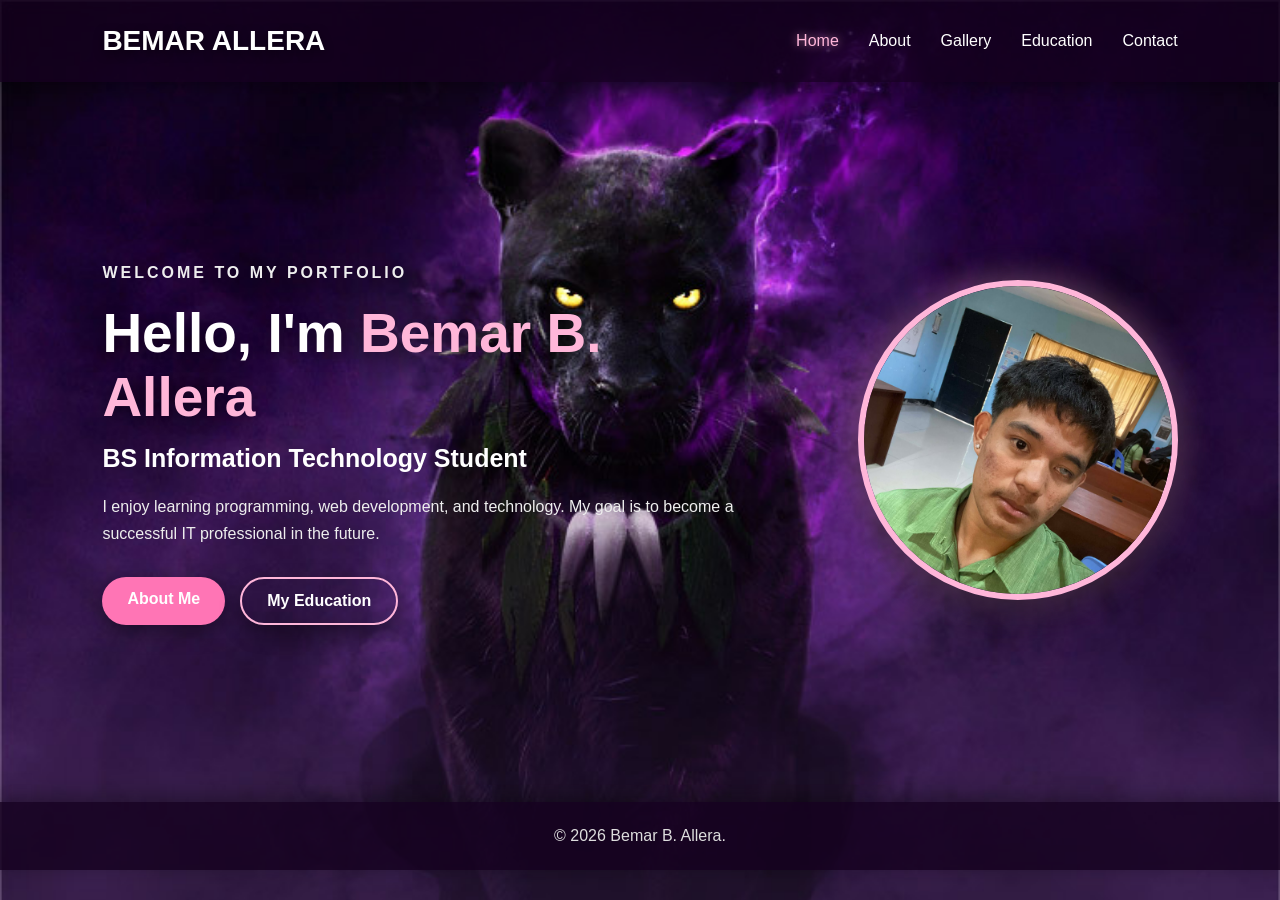
<file: index.html>
<!DOCTYPE html>
<html lang="en">
<head>
    <meta charset="UTF-8">
    <meta name="viewport" content="width=device-width, initial-scale=1.0">
    <title>Bemar Allera | Portfolio</title>
    <link rel="stylesheet" href="style.css">
</head>
<body>

<header>
    <nav>
        <h2 class="logo">BEMAR ALLERA<span></span></h2>

        <ul>
            <li><a href="index.html" class="active">Home</a></li>
            <li><a href="about.html">About</a></li>
            <li><a href="gallery.html">Gallery</a></li>
            <li><a href="education.html">Education</a></li>
            <li><a href="contact.html">Contact</a></li>
        </ul>
    </nav>
</header>

<section class="hero">

    <div class="hero-text">
        <p class="welcome">WELCOME TO MY PORTFOLIO</p>

        <h1>Hello, I'm <span>Bemar B. Allera</span></h1>

        <h2>BS Information Technology Student</h2>

        <p>
            I enjoy learning programming, web development, and technology.
            My goal is to become a successful IT professional in the future.
        </p>

        <div class="buttons">
            <a href="about.html" class="btn">About Me</a>
            <a href="education.html" class="btn second">My Education</a>
        
        </div>
    </div>

    <div class="hero-image">
        <img src="bemar.jpg" alt="Bemar Allera">
    </div>

</section>

<footer>
    <p>© 2026 Bemar B. Allera.</p>
</footer>

</body>
</html>
</file>
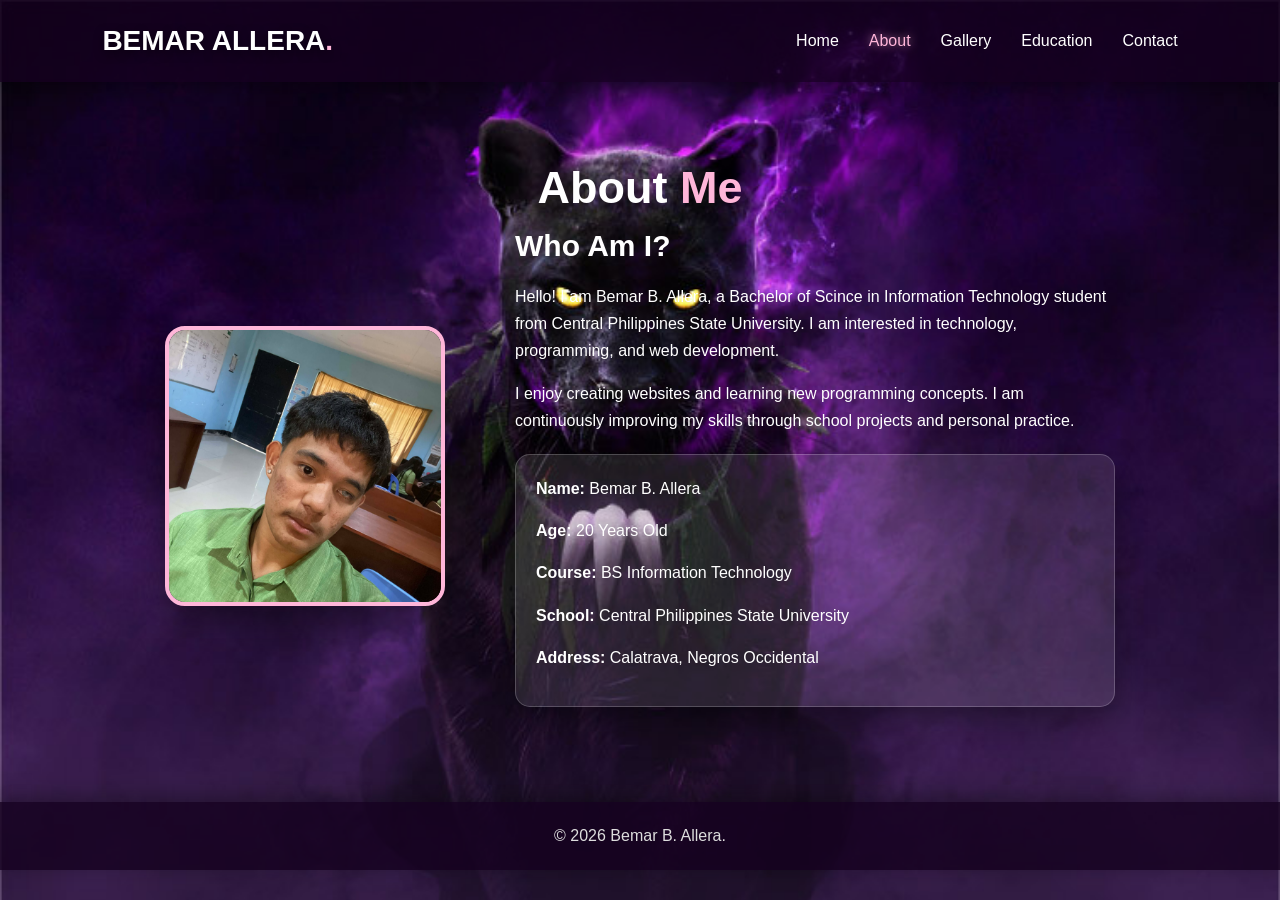
<file: about.html>
<!DOCTYPE html>
<html lang="en">
<head>
    <meta charset="UTF-8">
    <meta name="viewport" content="width=device-width, initial-scale=1.0">
    <title>About Me | Bemar Allera</title>
    <link rel="stylesheet" href="style.css">
</head>
<body>

<header>
    <nav>
        <h2 class="logo">BEMAR ALLERA<span>.</span></h2>

        <ul>
            <li><a href="index.html">Home</a></li>
            <li><a href="about.html" class="active">About</a></li>
            <li><a href="gallery.html">Gallery</a></li>
            <li><a href="education.html">Education</a></li>
            <li><a href="contact.html">Contact</a></li>
        </ul>
    </nav>
</header>

<section class="page-section">

    <h1>About <span>Me</span></h1>

    <div class="about-container">

        <div class="about-image">
            <img src="bemar.jpg" alt="Bemar Allera">
        </div>

        <div class="about-text">
            <h2>Who Am I?</h2>

            <p>
                Hello! I am Bemar B. Allera, a Bachelor of Scince in Information Technology
                student from Central Philippines State University.
                I am interested in technology, programming, and web development.
            </p>

            <p>
                I enjoy creating websites and learning new programming
                concepts. I am continuously improving my skills through
                school projects and personal practice.
            </p>

            <div class="info-box">
                <p><strong>Name:</strong> Bemar B. Allera</p>
                <p><strong>Age:</strong> 20 Years Old</p>
                <p><strong>Course:</strong> BS Information Technology</p>
                <p><strong>School:</strong> Central Philippines State University</p>
                <p><strong>Address:</strong> Calatrava, Negros Occidental</p>
            </div>
        </div>

    </div>

</section>

<footer>
    <p>© 2026 Bemar B. Allera.</p>
</footer>

</body>
</html>
</file>
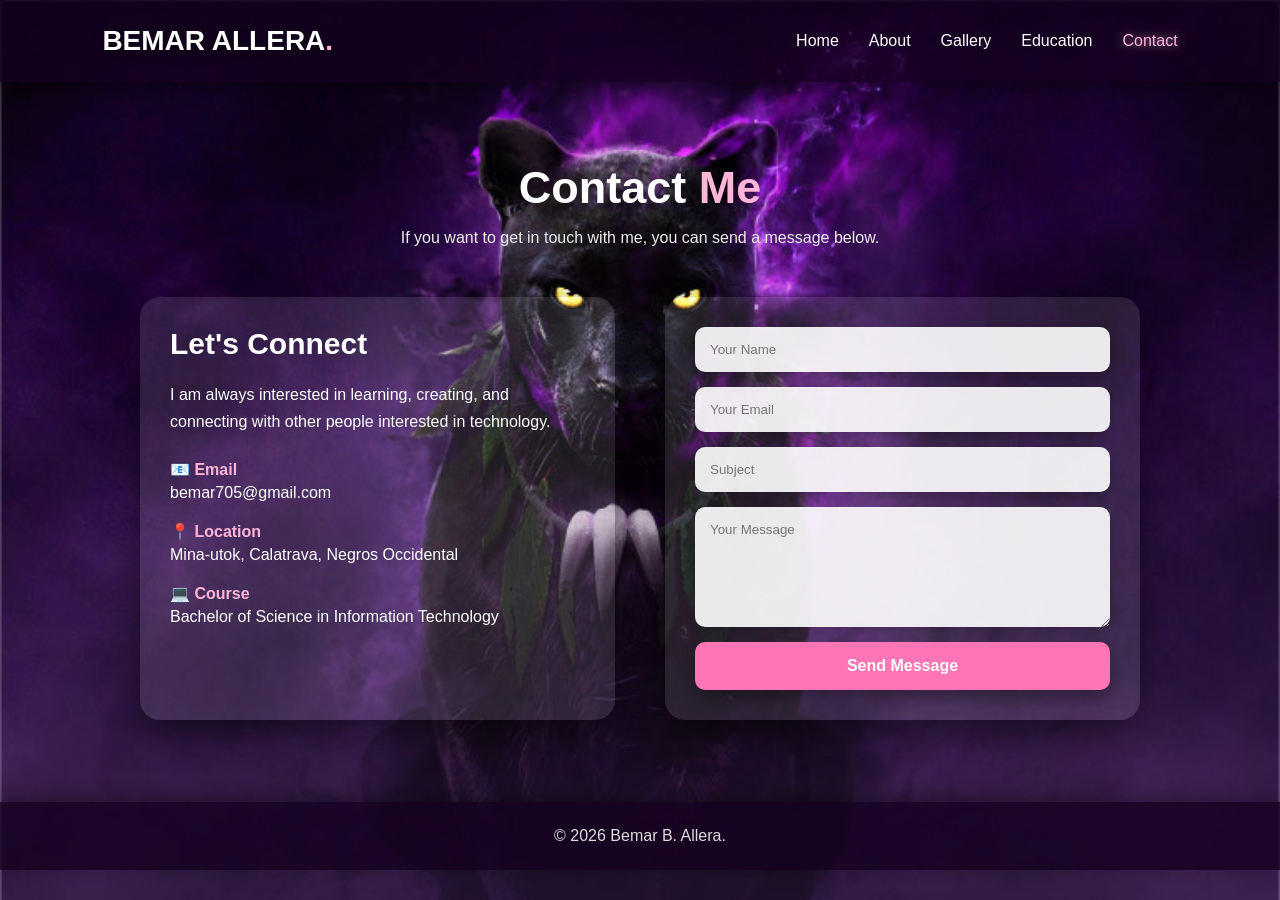
<file: contact.html>
<!DOCTYPE html>
<html lang="en">
<head>
    <meta charset="UTF-8">
    <meta name="viewport" content="width=device-width, initial-scale=1.0">
    <title>Contact | Bemar Allera</title>
    <link rel="stylesheet" href="style.css">
</head>
<body>

<header>
    <nav>
        <h2 class="logo">BEMAR ALLERA<span>.</span></h2>

        <ul>
            <li><a href="index.html">Home</a></li>
            <li><a href="about.html">About</a></li>
            <li><a href="gallery.html">Gallery</a></li>
            <li><a href="education.html">Education</a></li>
            <li><a href="contact.html" class="active">Contact</a></li>
        </ul>
    </nav>
</header>

<section class="page-section">

    <h1>Contact <span>Me</span></h1>

    <p class="section-description">
        If you want to get in touch with me, you can send a message below.
    </p>

    <div class="contact-container">

        <div class="contact-info">

            <h2>Let's Connect</h2>

            <p>
                I am always interested in learning, creating, and connecting
                with other people interested in technology.
            </p>

            <div class="contact-item">
                <strong>📧 Email</strong>
                <p>bemar705@gmail.com</p>
            </div>

            <div class="contact-item">
                <strong>📍 Location</strong>
                <p>Mina-utok, Calatrava, Negros Occidental</p>
            </div>

            <div class="contact-item">
                <strong>💻 Course</strong>
                <p>Bachelor of Science in Information Technology</p>
            </div>

        </div>

        <form class="contact-form">

            <input type="text" placeholder="Your Name" required>

            <input type="email" placeholder="Your Email" required>

            <input type="text" placeholder="Subject" required>

            <textarea placeholder="Your Message" rows="6" required></textarea>

            <button type="submit">Send Message</button>

        </form>

    </div>

</section>

<footer>
    <p>© 2026 Bemar B. Allera.</p>
</footer>

</body>
</html>
</file>
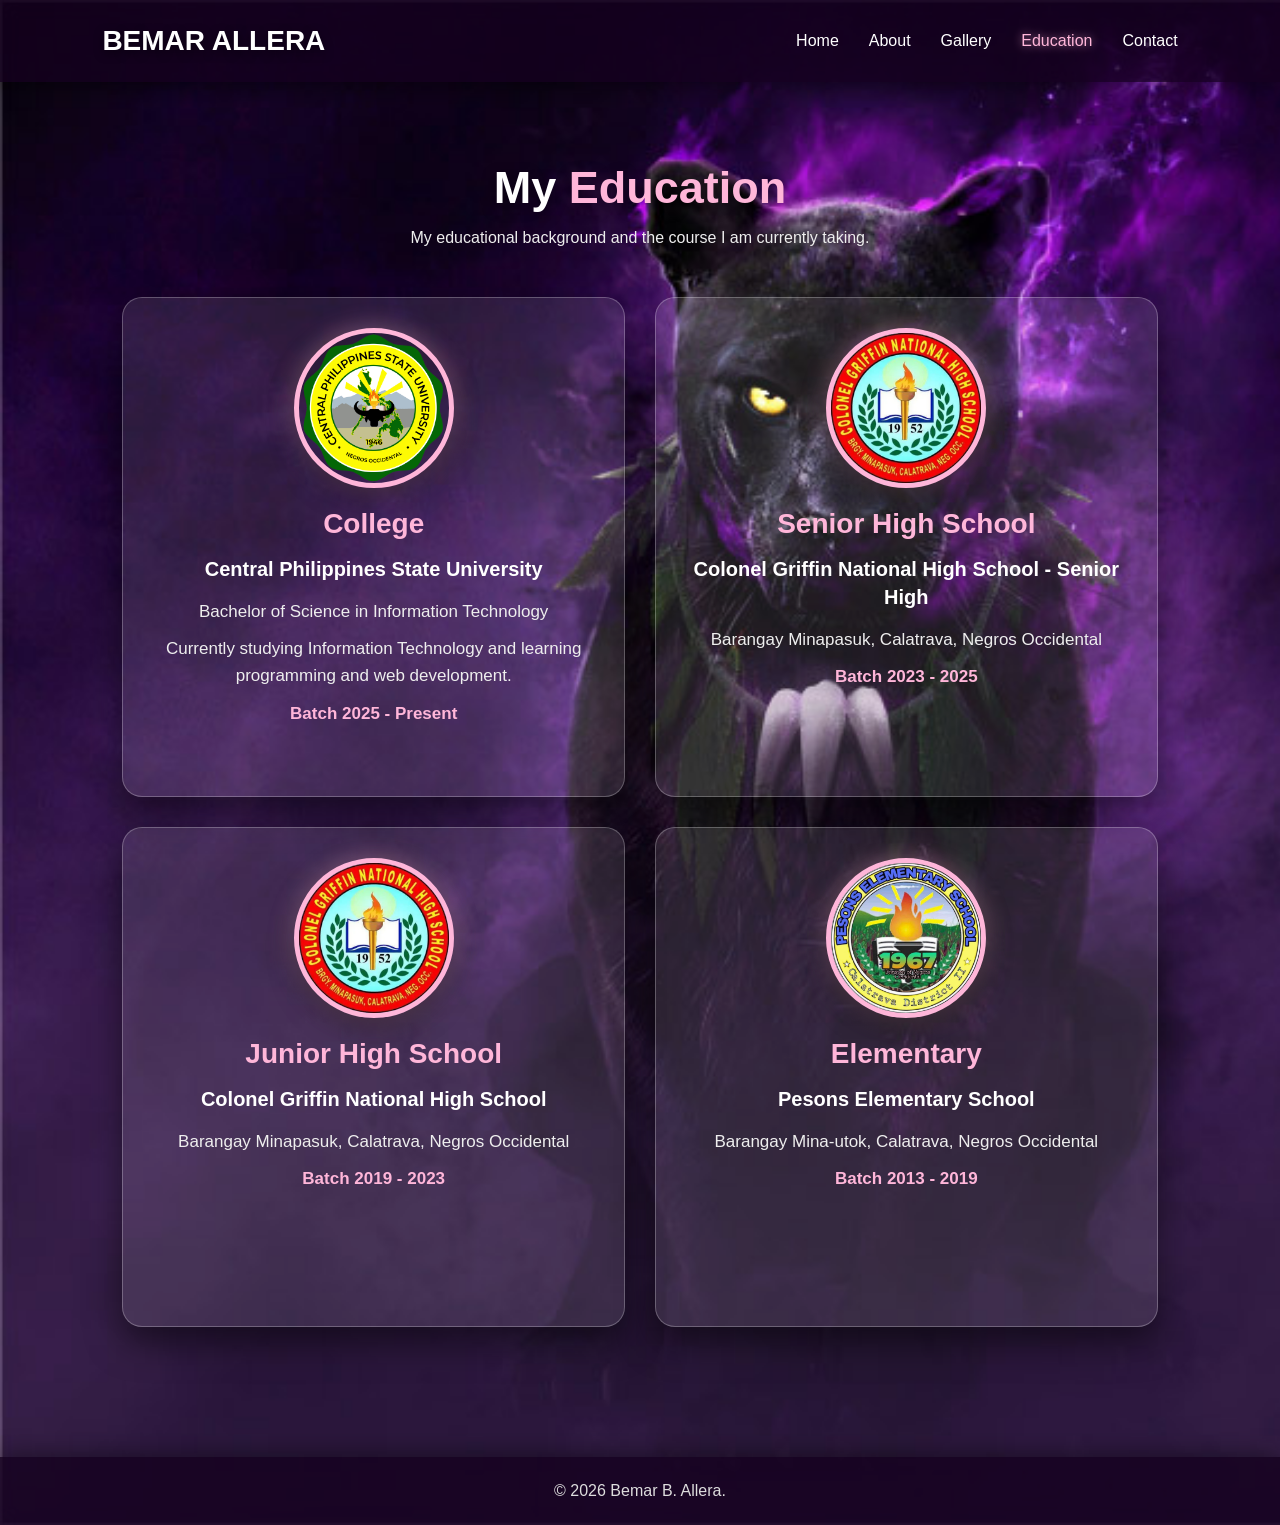
<file: education.html>
<!DOCTYPE html>
<html lang="en">

<head>
    <meta charset="UTF-8">
    <meta name="viewport" content="width=device-width, initial-scale=1.0">

    <title>Education | Bemar Allera</title>

    <link rel="stylesheet" href="style.css">
</head>

<body>

<header>
    <nav>

        <h2 class="logo">BEMAR ALLERA<span></span></h2>

        <ul>
            <li><a href="index.html">Home</a></li>
            <li><a href="about.html">About</a></li>
            <li><a href="gallery.html">Gallery</a></li>
            <li><a href="education.html" class="active">Education</a></li>
            <li><a href="contact.html">Contact</a></li>
        </ul>

    </nav>
</header>


<section class="page-section">

    <h1>My <span>Education</span></h1>

    <p class="section-description">
        My educational background and the course I am currently taking.
    </p>


    <!-- EDUCATION BOXES -->

    <div class="education-container">


        <!-- COLLEGE -->

        <div class="education-card">

            <img src="cpsu.jpg" alt="cpsu">

            
            <h2>College</h2>

            <h3>
                Central Philippines State University
            </h3>

            <p>
                Bachelor of Science in Information Technology
            </p>

            <p>
                Currently studying Information Technology
                and learning programming and web development.
            </p>

            <p class="batch">
                Batch 2025 - Present
            </p>

        </div>



        <!-- SENIOR HIGH SCHOOL -->

        <div class="education-card">

            <img src="griffin.jpg" alt="Senior High School">

            <h2>Senior High School</h2>

            <h3>
                Colonel Griffin National High School - Senior High
            </h3>

            <p>
                Barangay Minapasuk, Calatrava,
                Negros Occidental
            </p>

            <p class="batch">
                Batch 2023 - 2025
            </p>

        </div>



        <!-- JUNIOR HIGH SCHOOL -->

        <div class="education-card">

            <img src="griffin.jpg" alt="Junior High School">

            <h2>Junior High School</h2>

            <h3>
                Colonel Griffin National High School
            </h3>

            <p>
                Barangay Minapasuk, Calatrava,
                Negros Occidental
            </p>

            <p class="batch">
                Batch 2019 - 2023
            </p>

        </div>



        <!-- ELEMENTARY -->

        <div class="education-card">

            <img src="peson.jpg" alt="Elementary School">

            <h2>Elementary</h2>

            <h3>
                Pesons Elementary School
            </h3>

            <p>
                Barangay Mina-utok,
                Calatrava, Negros Occidental
            </p>

            <p class="batch">
                Batch 2013 - 2019
            </p>

        </div>


    </div>

</section>


<footer>
    <p>
        © 2026 Bemar B. Allera.
    </p>
</footer>


</body>
</html>
</file>
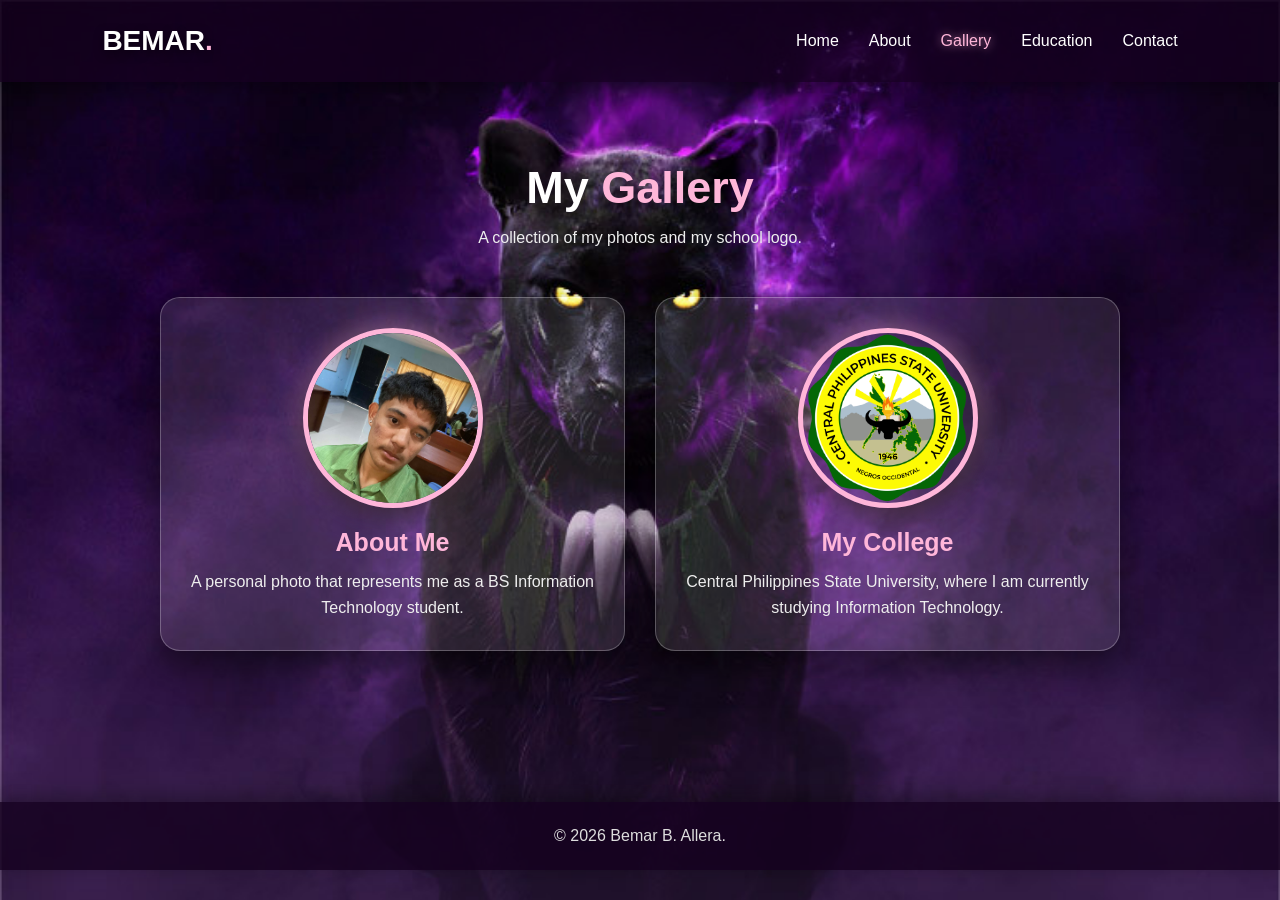
<file: gallery.html>
<!DOCTYPE html>
<html lang="en">

<head>
    <meta charset="UTF-8">
    <meta name="viewport" content="width=device-width, initial-scale=1.0">

    <title>Gallery | Bemar Allera</title>

    <link rel="stylesheet" href="style.css">
</head>

<body>

<header>
    <nav>

        <h2 class="logo">BEMAR<span>.</span></h2>

        <ul>
            <li><a href="index.html">Home</a></li>
            <li><a href="about.html">About</a></li>
            <li><a href="gallery.html" class="active">Gallery</a></li>
            <li><a href="education.html">Education</a></li>
            <li><a href="contact.html">Contact</a></li>
        </ul>

    </nav>
</header>


<section class="page-section">

    <h1>My <span>Gallery</span></h1>

    <p class="section-description">
        A collection of my photos and my school logo.
    </p>


  <div class="gallery-container">

    <!-- IMAGE 1 -->
    <div class="gallery-card">

        <img class="gallery-photo" src="bemar.jpg" alt="My Photo">

        <div class="gallery-content">
            <h2>About Me</h2>

            <p>
                A personal photo that represents me as a
                BS Information Technology student.
            </p>
        </div>

    </div>


    <!-- IMAGE 2 -->
    <div class="gallery-card">

        <img class="gallery-logo" src="cpsu.jpg" alt="CPSU">

        <div class="gallery-content">
            <h2>My College</h2>

            <p>
                Central Philippines State University, where I am
                currently studying Information Technology.
            </p>
        </div>

    </div>

</div>  
</section>

<footer>
    <p>© 2026 Bemar B. Allera.</p>
</footer>

</body>
</html>
</file>
<file: style.css>
*{
    margin: 0;
    padding: 0;
    box-sizing: border-box;
    text-decoration: none;
}

html {
    scroll-behavior: smooth;
}

body {
    background: linear-gradient(135deg, #16001f, #6d5181, #a32433);
    background-image: url(background.jpg);
    backgroud-repeat: no-repeat;
    background-size: cover;
    color: white;
    font-family: Arial, sans-serif;
    min-height: 100vh;
}

/* HEADER */

header {
    width: 100%;
    padding: 25px 8%;
    background: rgba(20, 0, 30, 0.8);
    box-shadow: 0 5px 20px rgba(0, 0, 0, 0.45);
    position: relative;
    z-index: 1000;
}

nav {
    display: flex;
    justify-content: space-between;
    align-items: center;
}

.logo {
    font-size: 28px;
    color: white;
    text-shadow: 0 3px 10px rgba(0, 0, 0, 0.5);
}

.logo span,
h1 span {
    color: #ffb6d9;
}

nav ul {
    display: flex;
    gap: 30px;
    list-style: none;
}

nav ul li a {
    color: white;
    font-size: 16px;
    transition: 0.3s;
}

nav ul li a:hover,
nav ul li a.active {
    color: #ffb6d9;
    text-shadow: 0 0 10px rgba(255, 182, 217, 0.7);
}

/* HOME */

.hero {
    min-height: 80vh;
    padding: 80px 8%;
    display: flex;
    justify-content: space-between;
    align-items: center;
    gap: 50px;
}

.hero-text {
    max-width: 650px;
}

.welcome {
    color: #ffb6d9;
    font-weight: bold;
    letter-spacing: 3px;
    margin-bottom: 15px;
}

.hero-text h1 {
    font-size: 55px;
    margin-bottom: 15px;
    text-shadow: 0 5px 15px rgba(0, 0, 0, 0.4);
}

.hero-text h2 {
    font-size: 25px;
    margin-bottom: 20px;
}

.hero-text p {
    line-height: 1.7;
    color: #eeeeee;
}

.hero-image img {
    width: 320px;
    height: 320px;
    object-fit: cover;
    border-radius: 50%;
    border: 6px solid #ffb6d9;
    box-shadow: 0 15px 40px rgba(0, 0, 0, 0.55),
                0 0 35px rgba(255, 182, 217, 0.45);
}

/* BUTTONS */

.buttons {
    margin-top: 30px;
    display: flex;
    gap: 15px;
}

.btn {
    padding: 13px 25px;
    border-radius: 30px;
    background: #ff75b5;
    color: white;
    font-weight: bold;
    box-shadow: 0 8px 20px rgba(0, 0, 0, 0.4);
    transition: 0.3s;
}

.btn:hover {
    transform: translateY(-4px);
    box-shadow: 0 12px 25px rgba(0, 0, 0, 0.55);
}

.btn.second {
    background: transparent;
    border: 2px solid #ffb6d9;
}

/* GENERAL PAGE */

.page-section {
    padding: 80px 8%;
    min-height: 80vh;
}

.page-section > h1 {
    text-align: center;
    font-size: 45px;
    margin-bottom: 15px;
    text-shadow: 0 5px 15px rgba(0, 0, 0, 0.4);
}

.section-description {
    text-align: center;
    margin-bottom: 50px;
    color: #eeeeee;
}

/* ABOUT */

.about-container {
    display: flex;
    justify-content: center;
    align-items: center;
    gap: 70px;
    max-width: 1100px;
    margin: auto;
}

.about-image img {
    width: 280px;
    height: 280px;
    object-fit: cover;
    border-radius: 20px;
    border: 4px solid #ffb6d9;
    box-shadow: 0 15px 35px rgba(0, 0, 0, 0.5);
}

.about-text {
    max-width: 600px;
}

.about-text h2 {
    font-size: 30px;
    margin-bottom: 20px;
}

.about-text p {
    line-height: 1.7;
    margin-bottom: 15px;
}

.info-box {
    background: rgba(255, 255, 255, 0.1);
    padding: 20px;
    border-radius: 15px;
    margin-top: 20px;
    border: 1px solid rgba(255, 255, 255, 0.2);
    box-shadow: 0 10px 30px rgba(0, 0, 0, 0.4);
}


/* =========================
   GALLERY
========================= */

.gallery-container {
    width: 100%;
    max-width: 1000px;
    margin: 50px auto;

    display: grid;
    grid-template-columns: repeat(2, 1fr);
    gap: 30px;

    padding: 0 20px;
}

.gallery-card {
    background: rgba(255, 255, 255, 0.10);
    border: 1px solid rgba(255, 255, 255, 0.25);
    border-radius: 20px;

    box-shadow: 0 15px 35px rgba(0, 0, 0, 0.5);

    text-align: center;
    padding: 30px;
}


/* PERSONAL PHOTO */

.gallery-photo {
    width: 180px;
    height: 180px;

    object-fit: cover;
    border-radius: 50%;

    border: 5px solid #ffb6d9;

    box-shadow:
        0 10px 25px rgba(0, 0, 0, 0.6),
        0 0 25px rgba(255, 182, 217, 0.5);

    display: block;
    margin: 0 auto 20px;
}


/* CPSU LOGO */

.gallery-logo {
    width: 180px;
    height: 180px;

    object-fit: contain;
    border-radius: 50%;

    border: 5px solid #ffb6d9;

    box-shadow:
        0 10px 25px rgba(0, 0, 0, 0.6),
        0 0 25px rgba(255, 182, 217, 0.5);

    display: block;
    margin: 0 auto 20px;
}


.gallery-content h2 {
    color: #ffb6d9;
    font-size: 25px;
    margin-bottom: 12px;
}

.gallery-content p {
    color: #eeeeee;
    font-size: 16px;
    line-height: 1.6;
}

/* =========================
   EDUCATION
========================= */

.education-container {
    width: 100%;
    max-width: 1100px;
    margin: 50px auto;

    display: grid;
    grid-template-columns: repeat(2, 1fr);
    gap: 30px;

    padding: 0 20px;
}


/* EDUCATION BOX */

.education-card {
    width: 100%;
    min-height: 500px;
    padding: 30px;

    background: rgba(255, 255, 255, 0.10);
    border: 1px solid rgba(255, 255, 255, 0.25);
    border-radius: 20px;

    box-shadow: 0 15px 35px rgba(0, 0, 0, 0.5);

    text-align: center;
}

.education-card {
    width: 100%;
    min-height: 500px;
    padding: 30px;

    background: rgba(255, 255, 255, 0.10);
    border: 1px solid rgba(255, 255, 255, 0.25);
    border-radius: 20px;

    box-shadow: 0 15px 35px rgba(0, 0, 0, 0.5);

    text-align: center;
}

/* IMAGE */

.education-card img {
    width: 160px;
    height: 160px;

    object-fit: cover;
    border-radius: 50%;

    border: 5px solid #ffb6d9;

    box-shadow:
        0 10px 25px rgba(0, 0, 0, 0.5),
        0 0 25px rgba(255, 182, 217, 0.45);

    display: block;
    margin: 0 auto 20px;
}

/* ICON */

.education-icon {
    font-size: 40px;
    margin-bottom: 15px;
}

/* TITLE */

.education-card h2 {
    color: #ffb6d9;
    font-size: 28px;
    margin-bottom: 15px;
}

/* SCHOOL */

.education-card h3 {
    font-size: 20px;
    margin-bottom: 15px;
    line-height: 1.4;
}

/* TEXT */

.education-card p {
    color: #eeeeee;
    font-size: 17px;
    line-height: 1.6;
    margin-bottom: 10px;
}

/* BATCH */

.education-card .batch {
    color: #ffb6d9;
    font-weight: bold;
}

/* MOBILE */

@media (max-width: 800px) {

    .education-container {
        grid-template-columns: 1fr;
    }

    .education-card {
        min-height: auto;
    }

    .education-card img {
        width: 140px;
        height: 140px;
    }
}

/* CONTACT */

.contact-container {
    max-width: 1000px;
    margin: auto;
    display: flex;
    gap: 50px;
    justify-content: center;
}

.contact-info,
.contact-form {
    width: 50%;
}

.contact-info {
    padding: 30px;
    background: rgba(255, 255, 255, 0.1);
    border-radius: 20px;
    box-shadow: 0 15px 35px rgba(0, 0, 0, 0.5);
}

.contact-info h2 {
    font-size: 30px;
    margin-bottom: 20px;
}

.contact-info > p {
    line-height: 1.7;
    margin-bottom: 25px;
}

.contact-item {
    margin-bottom: 20px;
}

.contact-item strong {
    color: #ffb6d9;
}

.contact-item p {
    margin-top: 5px;
}

.contact-form {
    display: flex;
    flex-direction: column;
    gap: 15px;
    padding: 30px;
    background: rgba(255, 255, 255, 0.1);
    border-radius: 20px;
    box-shadow: 0 15px 35px rgba(0, 0, 0, 0.5);
}

.contact-form input,
.contact-form textarea {
    width: 100%;
    padding: 15px;
    border: none;
    outline: none;
    border-radius: 10px;
    background: rgba(255, 255, 255, 0.9);
    color: #222;
    font-family: Arial, sans-serif;
    box-shadow: 0 5px 15px rgba(0, 0, 0, 0.25);
}

.contact-form button {
    padding: 15px;
    border: none;
    border-radius: 10px;
    background: #ff75b5;
    color: white;
    font-size: 16px;
    font-weight: bold;
    cursor: pointer;
    box-shadow: 0 8px 20px rgba(0, 0, 0, 0.4);
    transition: 0.3s;
}

.contact-form button:hover {
    background: #e65399;
    transform: translateY(-3px);
    box-shadow: 0 12px 25px rgba(0, 0, 0, 0.55);
}

/* FOOTER */

footer {
    text-align: center;
    padding: 25px;
    background: rgba(20, 0, 30, 0.8);
    color: #dddddd;
    box-shadow: 0 -5px 20px rgba(0, 0, 0, 0.35);
}

/* RESPONSIVE */

@media (max-width: 800px) {

    nav {
        flex-direction: column;
        gap: 20px;
    }

    nav ul {
        gap: 15px;
        flex-wrap: wrap;
        justify-content: center;
    }

    .hero {
        flex-direction: column-reverse;
        text-align: center;
    }

    .hero-text h1 {
        font-size: 40px;
    }

    .buttons {
        justify-content: center;
    }

    .about-container {
        flex-direction: column;
        text-align: center;
    }

    .contact-container {
        flex-direction: column;
    }

    .contact-info,
    .contact-form {
        width: 100%;
    }

    .education-card {
        width: 100%;
    }
}
</file>
